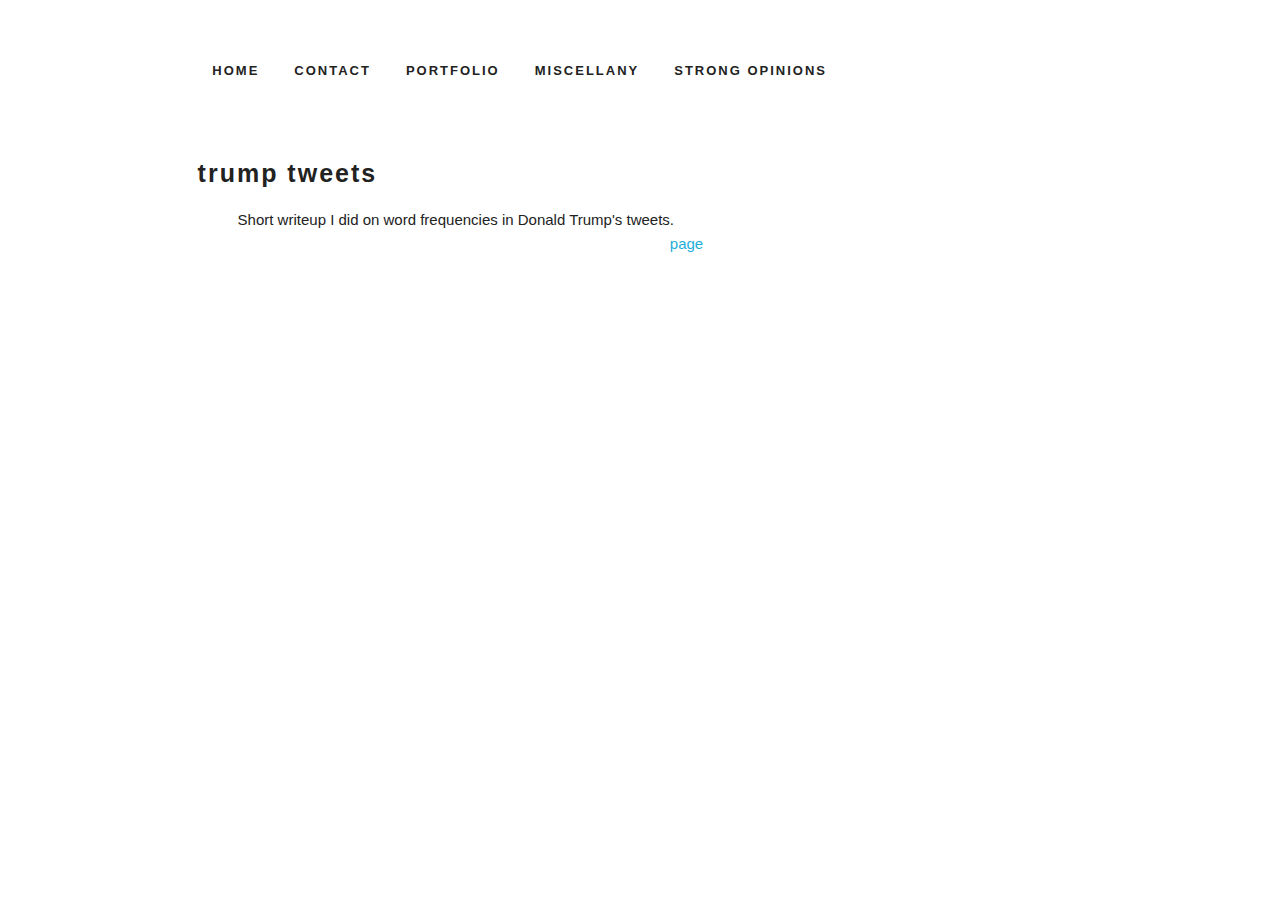
<file: blog.html>
<!DOCTYPE html>
<html lang="en">
<head>

  <!-- Basic Page Needs
  –––––––––––––––––––––––––––––––––––––––––––––––––– -->
  <meta charset="utf-8">
  <title>Vanessa McHale</title>
  <meta name="Projects I have worked on" content="">
  <meta name="Vanessa McHale" content="">

  <!-- FONT
  –––––––––––––––––––––––––––––––––––––––––––––––––– -->
  <link href="//fonts.googleapis.com/css?family=Raleway:400,300,600" rel="stylesheet" type="text/css">

  <!-- CSS
  –––––––––––––––––––––––––––––––––––––––––––––––––– -->

  <link rel="stylesheet" href="css/custom.css">

  <!-- Favicon
  –––––––––––––––––––––––––––––––––––––––––––––––––– -->
  <link rel="icon" type="image/png" href="images/favicon.png">

</head>
<body>

  <!-- Navigation bar
  –––––––––––––––––––––––––––––––––––––––––––––––––– -->

  <div class="bar">
    <ul>
      <li class="navlist">
        <a class="navbar-link" href="index.html">Home</a>
      </li>
      <li class="navlist">
        <a class="navbar-link" href="contact.html">Contact</a>
      </li>
      <li class="navlist">
        <div class="dropdown">
          <a class="navbar-link" href="portfolio.html">Portfolio</a>
          <div class="dropdown-content">
            <ul class="dropdown-list">
              <li><a class="navbar-link" href="portfolio.html#Translations">Translations</a></li>
              <li><a class="navbar-link" href="portfolio.html#Expositions"> Expositions</a></li>
              <li><a class="navbar-link" href="portfolio.html#Programming">Programming</a></li>
              <li><a class="navbar-link" href="portfolio.html#Original">Papers</a></li>
            </ul>
          </div>
        </div>
      </li>
      <li class="navlist">
        <a class="navbar-link" href="miscellany.html">Miscellany</a>
      </li>
      <li class="navlist">
        <a class="navbar-link" href="blog.html">Strong Opinions</a>
      </li>
    </ul>
  </div>

  <!-- Primary Page Layout
  –––––––––––––––––––––––––––––––––––––––––––––––––– -->
  <div class="content">
    <h6>Trump Tweets</h6>
    <ul>
      <li class="paperlist">
      Short writeup I did on word frequencies in Donald Trump's tweets.
      </li>
      <li class="paperlink">
       <a href="trump.html">page</a>
      </li>      
    </ul>
<!--
    <h6>Writeup on gerrymandering etc. with haskell.</h6>
    <ul>
      <li class="paperlist">
      Certification as a dogecoin professional
      </li>
      <li class="paperlink">
       <a target="_blank" href="dogecertcomplete.pdf">PDF</a>
      </li>      
    </ul>
-->
  </div>

<!-- End Document
  –––––––––––––––––––––––––––––––––––––––––––––––––– -->
</body>
</html>
</file>
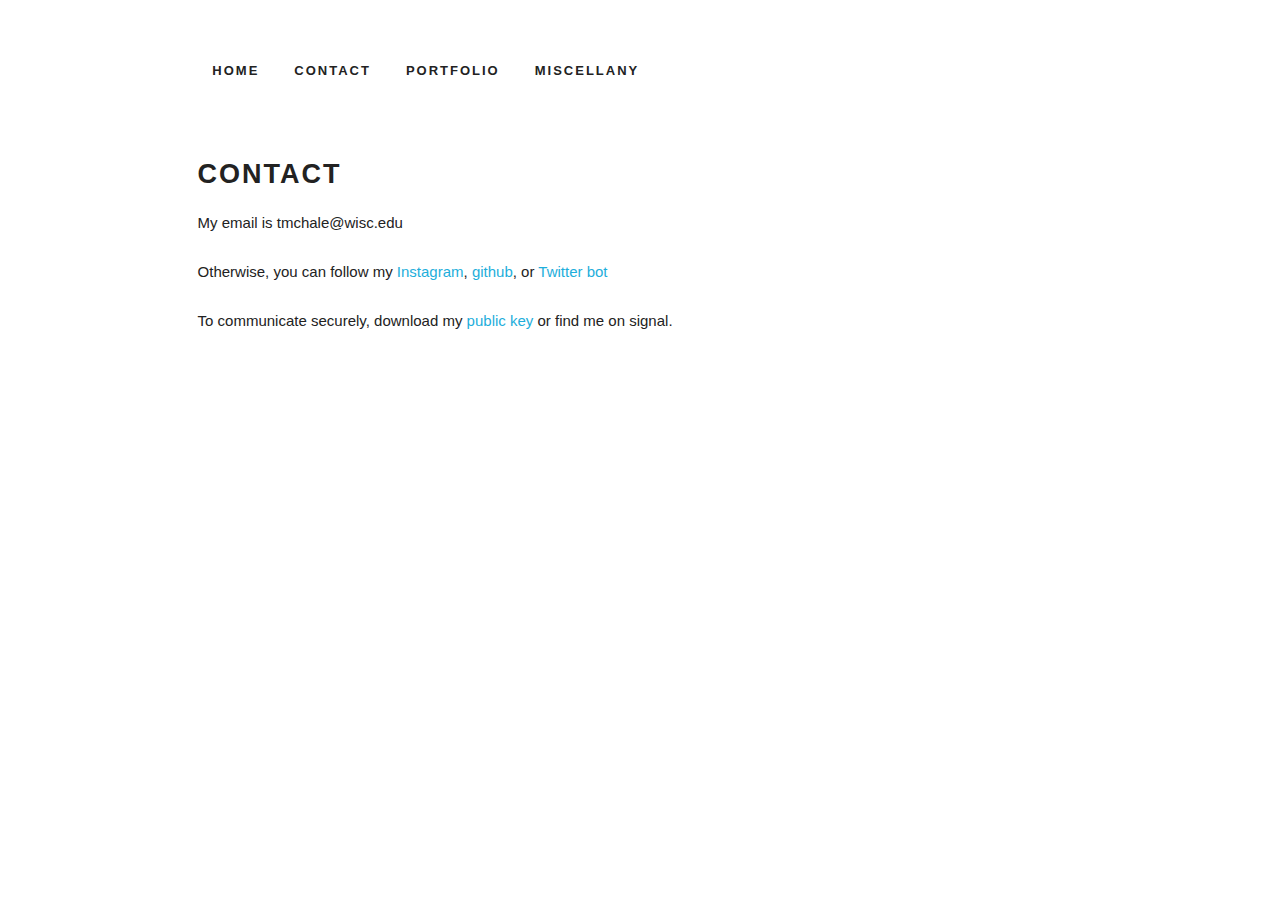
<file: contact.html>
<!DOCTYPE html>
<html lang="en">
<head>

  <!-- Basic Page Needs
  –––––––––––––––––––––––––––––––––––––––––––––––––– -->
  <meta charset="utf-8">
  <title>Vanessa McHale</title>
  <meta name="Projects I have worked on" content="">
  <meta name="Vanessa McHale" content="">

  <!-- FONT
  –––––––––––––––––––––––––––––––––––––––––––––––––– -->
  <link href="//fonts.googleapis.com/css?family=Raleway:400,300,600" rel="stylesheet" type="text/css">

  <!-- CSS
  –––––––––––––––––––––––––––––––––––––––––––––––––– -->

  <link rel="stylesheet" href="css/custom.css">

  <!-- Favicon
  –––––––––––––––––––––––––––––––––––––––––––––––––– -->
  <link rel="icon" type="image/png" href="images/favicon.png">

</head>
<body>

  <!-- Navigation bar
  –––––––––––––––––––––––––––––––––––––––––––––––––– -->

  <div class="bar">
    <ul>
      <li class="navlist">
        <a class="navbar-link" href="index.html">Home</a>
      </li>
      <li class="navlist">
        <a class="navbar-link" href="contact.html">Contact</a>
      </li>
      <li class="navlist">
        <div class="dropdown">
          <a class="navbar-link" href="portfolio.html">Portfolio</a>
          <div class="dropdown-content">
            <ul class="dropdown-list">
              <li><a class="navbar-link" href="portfolio.html#Translations">Translations</a></li>
              <li><a class="navbar-link" href="portfolio.html#Expositions"> Expositions</a></li>
              <li><a class="navbar-link" href="portfolio.html#Programming">Programming</a></li>
              <li><a class="navbar-link" href="portfolio.html#Original">Papers</a></li>
            </ul>
          </div>
        </div>
      </li>
      <li class="navlist">
        <a class="navbar-link" href="miscellany.html">Miscellany</a>
      </li>
      <!--
      <li class="navlist">
        <a class="navbar-link" href="blog.html">Strong Opinions</a>
      </li>
      -->
    </ul>
  </div>

  <!-- Primary Page Layout
  –––––––––––––––––––––––––––––––––––––––––––––––––– -->
  <div class="content">
    <h4>Contact</h4>
    <p>My email is tmchale@wisc.edu</p>
    <p>Otherwise, you can follow my <a target="_blank" href="http://instagram.com/vannessa_mc">Instagram</a>, <a target="_blank" href="http://github.com/vmchale">github</a>, or <a target="_blank" href="http:/twitter.com/my_build_errors">Twitter bot</a></p>
    <p>To communicate securely, download my <a download="vmchale.asc" href="vmchale.asc">public key</a> or find me on signal.</p>
    <!--<p class="pay">Pay me with monero: 42JEdqC3T2HeFEs8EaaFEnEVGioj6<br>RRYjJvM1dpKpF721bQSpChazwX1TT4bQNnrv7byEmM9Y<br>BwXLEgk6K5jMHKRHnL7LUi</p>-->
  </div>

<!-- End Document
  –––––––––––––––––––––––––––––––––––––––––––––––––– -->
</body>
</html>
</file>
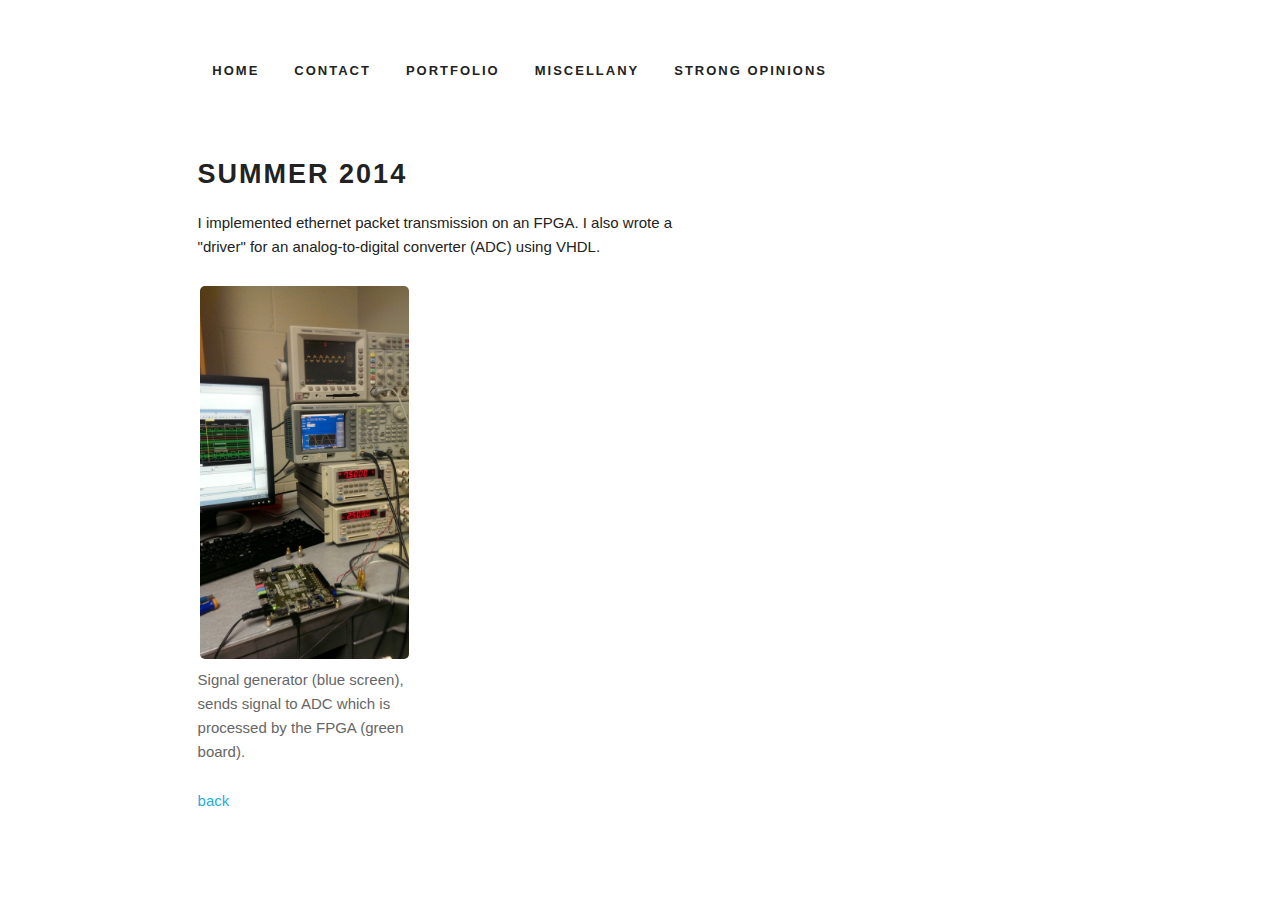
<file: fpga.html>
<!DOCTYPE html>
<html lang="en">
<head>

  <!-- Basic Page Needs
  –––––––––––––––––––––––––––––––––––––––––––––––––– -->
  <meta charset="utf-8">
  <title>Vanessa McHale</title>
  <meta name="Projects I have worked on" content="">
  <meta name="Vanessa McHale" content="">

  <!-- FONT
  –––––––––––––––––––––––––––––––––––––––––––––––––– -->
  <link href="//fonts.googleapis.com/css?family=Raleway:400,300,600" rel="stylesheet" type="text/css">

  <!-- CSS
  –––––––––––––––––––––––––––––––––––––––––––––––––– -->

  <link rel="stylesheet" href="css/custom.css">

  <!-- Favicon
  –––––––––––––––––––––––––––––––––––––––––––––––––– -->
  <link rel="icon" type="image/png" href="images/favicon.png">

</head>
<body>

  <!-- Navigation bar
  –––––––––––––––––––––––––––––––––––––––––––––––––– -->

  <div class="bar">
    <ul>
      <li class="navlist">
        <a class="navbar-link" href="index.html">Home</a>
      </li>
      <li class="navlist">
        <a class="navbar-link" href="contact.html">Contact</a>
      </li>
      <li class="navlist">
        <div class="dropdown">
          <a class="navbar-link" href="portfolio.html">Portfolio</a>
          <div class="dropdown-content">
            <ul class="dropdown-list">
              <li><a class="navbar-link" href="portfolio.html#Translations">Translations</a></li>
              <li><a class="navbar-link" href="portfolio.html#Expositions"> Expositions</a></li>
              <li><a class="navbar-link" href="portfolio.html#Programming">Programming</a></li>
              <li><a class="navbar-link" href="portfolio.html#Original">Papers</a></li>
            </ul>
          </div>
        </div>
      </li>
      <li class="navlist">
        <a class="navbar-link" href="miscellany.html">Miscellany</a>
      </li>
      <li class="navlist">
        <a class="navbar-link" href="blog.html">Strong Opinions</a>
      </li>
    </ul>
  </div>

  <!-- Primary Page Layout
  –––––––––––––––––––––––––––––––––––––––––––––––––– -->
  <div class="content">
    <h4>Summer 2014</h4>
    <p>I implemented ethernet packet transmission on an FPGA. I also wrote a "driver" for an analog-to-digital converter (ADC) using VHDL.</p>
    <p><figure><img alt="FPGA in the foreground, with a signal generator, oscilliscope, and voltage source in the background. Computer screen in the background displaying VHDL synthesis results." class="fat" src="images/fpga2.jpg"><figcaption class="fat">Signal generator (blue screen), sends signal to ADC which is processed by the FPGA (green board).</figcaption></figure></p>
    <a href=portfolio.html>back</a>
  </div>

<!-- End Document
  –––––––––––––––––––––––––––––––––––––––––––––––––– -->
</body>
</html>
</file>
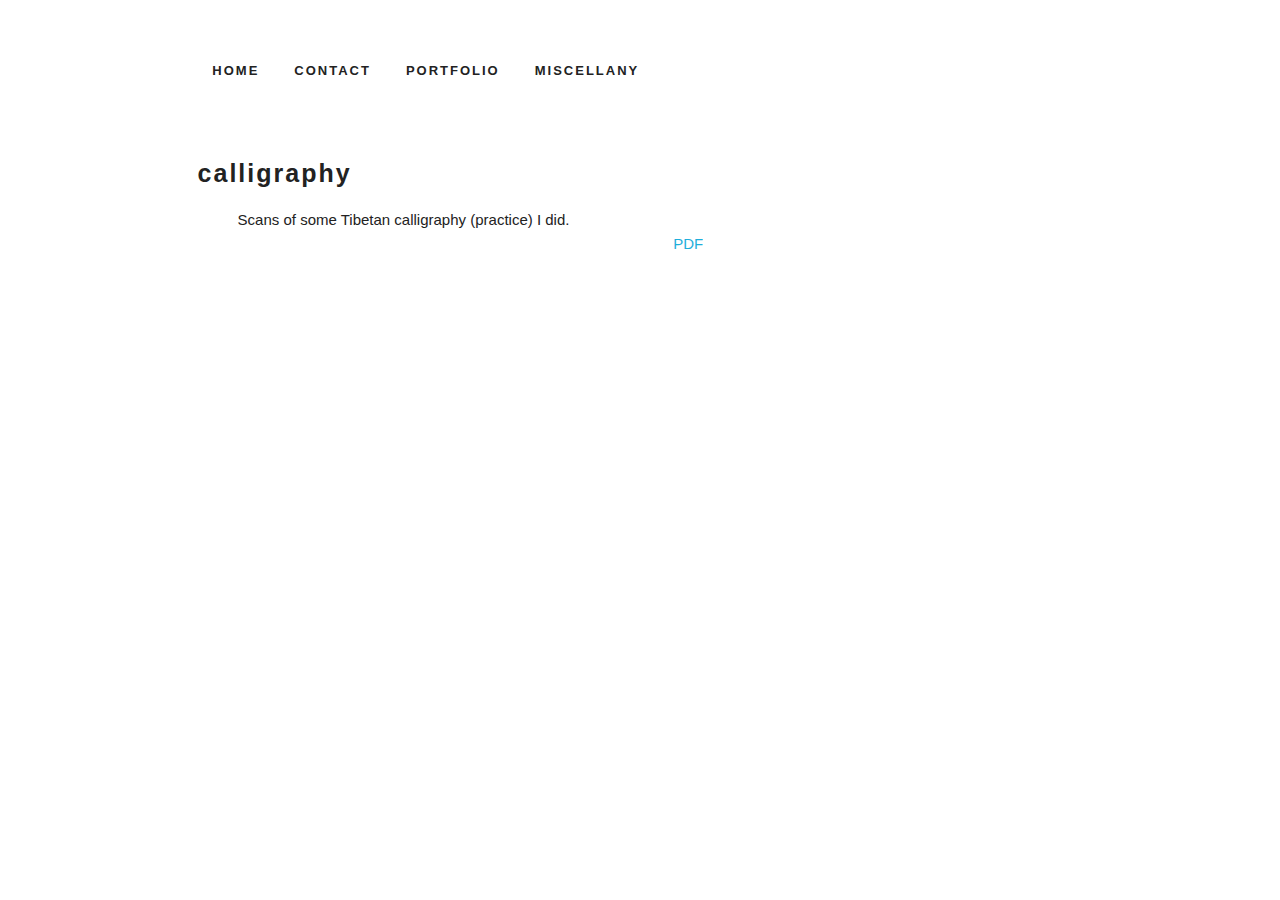
<file: miscellany.html>
<!DOCTYPE html>
<html lang="en">
<head>

  <!-- Basic Page Needs
  –––––––––––––––––––––––––––––––––––––––––––––––––– -->
  <meta charset="utf-8">
  <title>Vanessa McHale</title>
  <meta name="Projects I have worked on" content="">
  <meta name="Vanessa McHale" content="">

  <!-- FONT
  –––––––––––––––––––––––––––––––––––––––––––––––––– -->
  <link href="//fonts.googleapis.com/css?family=Raleway:400,300,600" rel="stylesheet" type="text/css">

  <!-- CSS
  –––––––––––––––––––––––––––––––––––––––––––––––––– -->

  <link rel="stylesheet" href="css/custom.css">

  <!-- Favicon
  –––––––––––––––––––––––––––––––––––––––––––––––––– -->
  <link rel="icon" type="image/png" href="images/favicon.png">

</head>
<body>

  <!-- Navigation bar
  –––––––––––––––––––––––––––––––––––––––––––––––––– -->

  <div class="bar">
    <ul>
      <li class="navlist">
        <a class="navbar-link" href="index.html">Home</a>
      </li>
      <li class="navlist">
        <a class="navbar-link" href="contact.html">Contact</a>
      </li>
      <li class="navlist">
        <div class="dropdown">
          <a class="navbar-link" href="portfolio.html">Portfolio</a>
          <div class="dropdown-content">
            <ul class="dropdown-list">
              <li><a class="navbar-link" href="portfolio.html#Translations">Translations</a></li>
              <li><a class="navbar-link" href="portfolio.html#Expositions"> Expositions</a></li>
              <li><a class="navbar-link" href="portfolio.html#Programming">Programming</a></li>
              <li><a class="navbar-link" href="portfolio.html#Original">Papers</a></li>
            </ul>
          </div>
        </div>
      </li>
      <li class="navlist">
        <a class="navbar-link" href="miscellany.html">Miscellany</a>
      </li>
      <!--
      <li class="navlist">
        <a class="navbar-link" href="blog.html">Strong Opinions</a>
      </li>
      -->
    </ul>
  </div>

  <!-- Primary Page Layout
  –––––––––––––––––––––––––––––––––––––––––––––––––– -->
  <div class="content">
    <h6>Calligraphy</h6>
    <ul>
      <li class="paperlist">
      Scans of some Tibetan calligraphy (practice) I did.
      </li>
      <li class="paperlink">
       <a target="_blank" href="tibetan.pdf">PDF</a>
      </li>      
    </ul>
    <!--
    <h6>Antifa-lite</h6>
    <ul>
      <li class="paperlist">
        A chrome extension to appropriately filter mentions of choice invertebrates. 
      </li>
      <li class="paperlink">
       <a target="_blank" href="https://chrome.google.com/webstore/detail/trump-filters/jfompkgfnlkpiifahplegjiaepndebfi">page</a> 
       <a target="_blank" href="wordfilter.crx">crx</a>
      </li>      
    </ul>
    -->
<!--
    <h6>Dogecoin</h6>
    <ul>
      <li class="paperlist">
      Certification as a dogecoin professional
      </li>
      <li class="paperlink">
       <a target="_blank" href="dogecertcomplete.pdf">PDF</a>
      </li>      
    </ul>
-->
  </div>

<!-- End Document
  –––––––––––––––––––––––––––––––––––––––––––––––––– -->
</body>
</html>
</file>
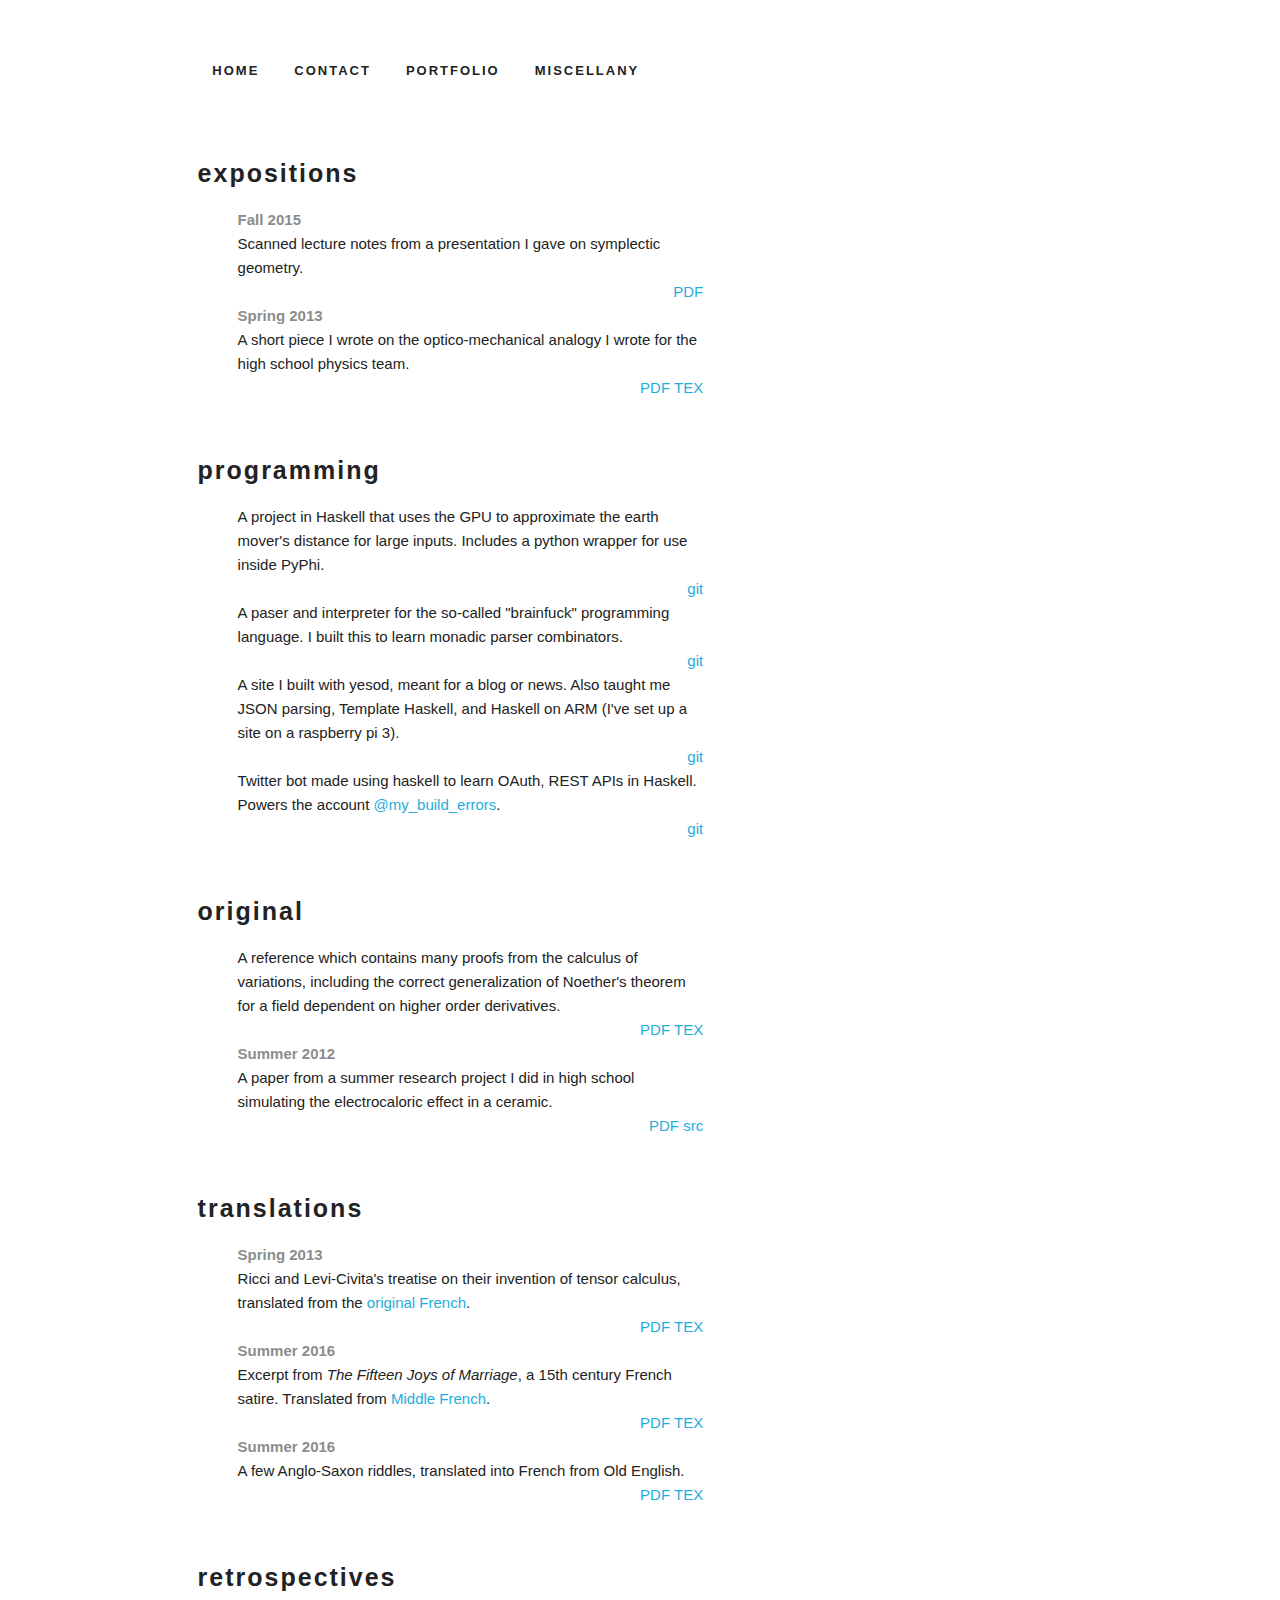
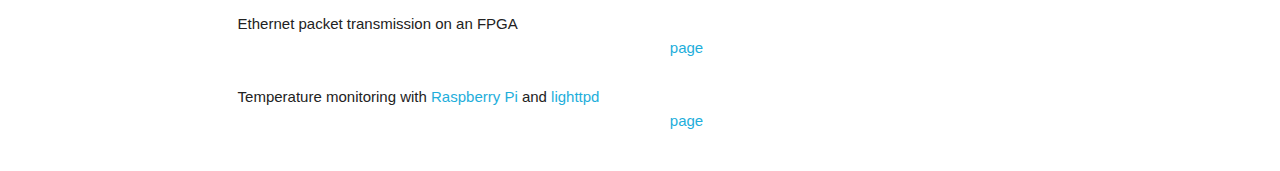
<file: portfolio.html>
<!DOCTYPE html>
<html lang="en">
<head>

  <!-- Basic Page Needs
  –––––––––––––––––––––––––––––––––––––––––––––––––– -->
  <meta charset="utf-8">
  <title>Vanessa McHale</title>
  <meta name="Projects I have worked on" content="">
  <meta name="Vanessa McHale" content="">

  <!-- FONT
  –––––––––––––––––––––––––––––––––––––––––––––––––– -->
  <link href="//fonts.googleapis.com/css?family=Raleway:400,300,600" rel="stylesheet" type="text/css">

  <!-- CSS
  –––––––––––––––––––––––––––––––––––––––––––––––––– -->

  <link rel="stylesheet" href="css/custom.css">

  <!-- Favicon
  –––––––––––––––––––––––––––––––––––––––––––––––––– -->
  <link rel="icon" type="image/png" href="images/favicon.png">

</head>
<body>

  <!-- Navigation bar
  –––––––––––––––––––––––––––––––––––––––––––––––––– -->

  <div class="bar">
    <ul>
      <li class="navlist">
        <a class="navbar-link" href="index.html">Home</a>
      </li>
      <li class="navlist">
        <a class="navbar-link" href="contact.html">Contact</a>
      </li>
      <li class="navlist">
        <div class="dropdown">
          <a class="navbar-link" href="portfolio.html">Portfolio</a>
          <div class="dropdown-content">
            <ul class="dropdown-list">
              <li><a class="navbar-link" href="portfolio.html#Translations">Translations</a></li>
              <li><a class="navbar-link" href="portfolio.html#Expositions"> Expositions</a></li>
              <li><a class="navbar-link" href="portfolio.html#Programming">Programming</a></li>
              <li><a class="navbar-link" href="portfolio.html#Original">Papers</a></li>
            </ul>
          </div>
        </div>
      </li>
      <li class="navlist">
        <a class="navbar-link" href="miscellany.html">Miscellany</a>
      </li>
    </ul>
  </div>

  <!-- Primary Page Layout
  –––––––––––––––––––––––––––––––––––––––––––––––––– -->
  <div class="content">
    <h6 id="Expositions">Expositions</h6>
    <ul>
       <li class="paperlist">
       <div class="date">Fall 2015</div>
       Scanned lecture notes from a presentation I gave on symplectic geometry. 
       </li>
       <li class="paperlink">
       <a target="_blank" href="expositions/symplectic-geometry.pdf">PDF</a>
       </li>
       <li class="paperlist">
       <div class="date">Spring 2013</div>
       A short piece I wrote on the optico-mechanical analogy I wrote for the high school physics team. 
       </li>
       <li class="paperlink">
       <a target="_blank" href="expositions/optico-mechanical.pdf">PDF</a> <a download="optico-mechanical.tex" href="expositions/optico-mechanical.tex">TEX</a>
       </li>
    </ul>

    <h6 id="Programming">Programming</h6>
    <ul>
       <li class="paperlist">
       A project in Haskell that uses the GPU to approximate the earth mover's distance for large inputs. Includes a python wrapper for use inside PyPhi.
       </li>
       <li class="paperlink">
       <a target="_blank" href="http://github.com/vmchale/EMD">git</a>
       </li>
       <li class="paperlist">
       A paser and interpreter for the so-called "brainfuck" programming language. I built this to learn monadic parser combinators. 
       </li>
       <li class="paperlink">
       <a target="_blank" href="http:/github.com/vmchale/bf-lang">git</a>
       </li>
       <li class="paperlist">
       A site I built with yesod, meant for a blog or news. Also taught me JSON parsing, Template Haskell, and Haskell on ARM (I've set up a site on a raspberry pi 3).
       </li>
       <li class="paperlink">
       <a target="_blank" href="http://github.com/vmchale/blog-scaffold">git</a>
       </li>
       <li class="paperlist">
       Twitter bot made using haskell to learn OAuth, REST APIs in Haskell. Powers the account <a target="_blank" href="https://twitter.com/my_build_errors">@my_build_errors</a>.
       </li>
       <li class="paperlink">
       <a target="_blank" href="http://github.com/vmchale/command-line-tweeter">git</a>
       </li>
<!--
       <li class="paperlist">
       Another project in Haskell that provides computational linguistic tools for Old English, as well as an Old English parser that generates syntax trees based on a text. Includes support for parallelism. Uses monadic parser combinators. 
       </li>
       <li class="paperlink">
       <a target="_blank" href="http:/github.com/vmchale/OECompute">git</a>
       </li>
-->
     </ul>
    <h6 id="Original">Original</h6>
    <ul>
      <li class="paperlist">
      A reference which contains many proofs from the calculus of variations, including the correct generalization of Noether's theorem for a field dependent on higher order derivatives.
      </li>
      <li class="paperlink">
       <a target="_blank" href="original/noether.pdf">PDF</a> <a download="original/noether.tex" href="original/noether.tex">TEX</a>
      </li>   
      <li class="paperlist">
      <div class="date">Summer 2012</div>
      A paper from a summer research project I did in high school simulating the electrocaloric effect in a ceramic. 
      </li>
      <li class="paperlink">
       <a target="_blank" href="original/PMN.pdf">PDF</a> <a download="original/PMNPT.tar.gz" href="original/PMN.tar.gz">src</a>
      </li>
    </ul>
    <h6 id="Translations">Translations</h6>
    <ul>
       <li class="paperlist">
       <div class="date">Spring 2013</div>
       Ricci and Levi-Civita's treatise on their invention of tensor calculus, translated from the <a target="_blank" href="translations/calcul_diffirenciel.pdf">original French</a>. 
       </li>
       <li class="paperlink">
       <a target="_blank" href="translations/tensor_translation.pdf">PDF</a> <a download="translations/tensor_translation.tex" href="translations/tensor_translation.tex">TEX</a>
       </li>
       <li class="paperlist">
       <div class="date">Summer 2016</div>
       Excerpt from <em>The Fifteen Joys of Marriage</em>, a 15th century French satire. Translated from <a target="_blank" href=translations/quinze-joyes.pdf>Middle French</a>.
       </li>
       <li class="paperlink">
       <a target="_blank" href="translations/quinzejoies.pdf">PDF</a> <a download="translations/quinzejoies.tex" href="translations/quinzejoies.tex">TEX</a> <a class="hide-content" download="translations/quinzejoies.txt" href="translations/quinzejoies.txt">plaintext</a>
       </li>
       <div class="date">Summer 2016</div>
       A few Anglo-Saxon riddles, translated into French from Old English. 
       </li>
       <li class="paperlink">
       <a target="_blank" href="translations/oe-riddles.pdf">PDF</a> <a download="translations/oe-riddles.tex" href="translations/oe-riddles.tex">TEX</a>
       </li>
    </ul>

    <h6 id="Retrospectives?">Retrospectives</h6>
    <ul>
      <li class="paperlist">
      Ethernet packet transmission on an FPGA
      </li>
      <li class="paperlink">
       <a href="fpga.html">page</a>
      </li>
    </ul>
    <ul>
      <li class="paperlist">
      Temperature monitoring with <a target="_blank" href="http://raspberrypi.org">Raspberry Pi</a> and <a target="_blank" href="http://lighttpd.net">lighttpd</a>
      </li>
      <li class="paperlink">
       <a href="temp.html">page</a>
      </li>
    </ul>
    </div>    

<!-- End Document
  –––––––––––––––––––––––––––––––––––––––––––––––––– -->
</body>
</html>
</file>
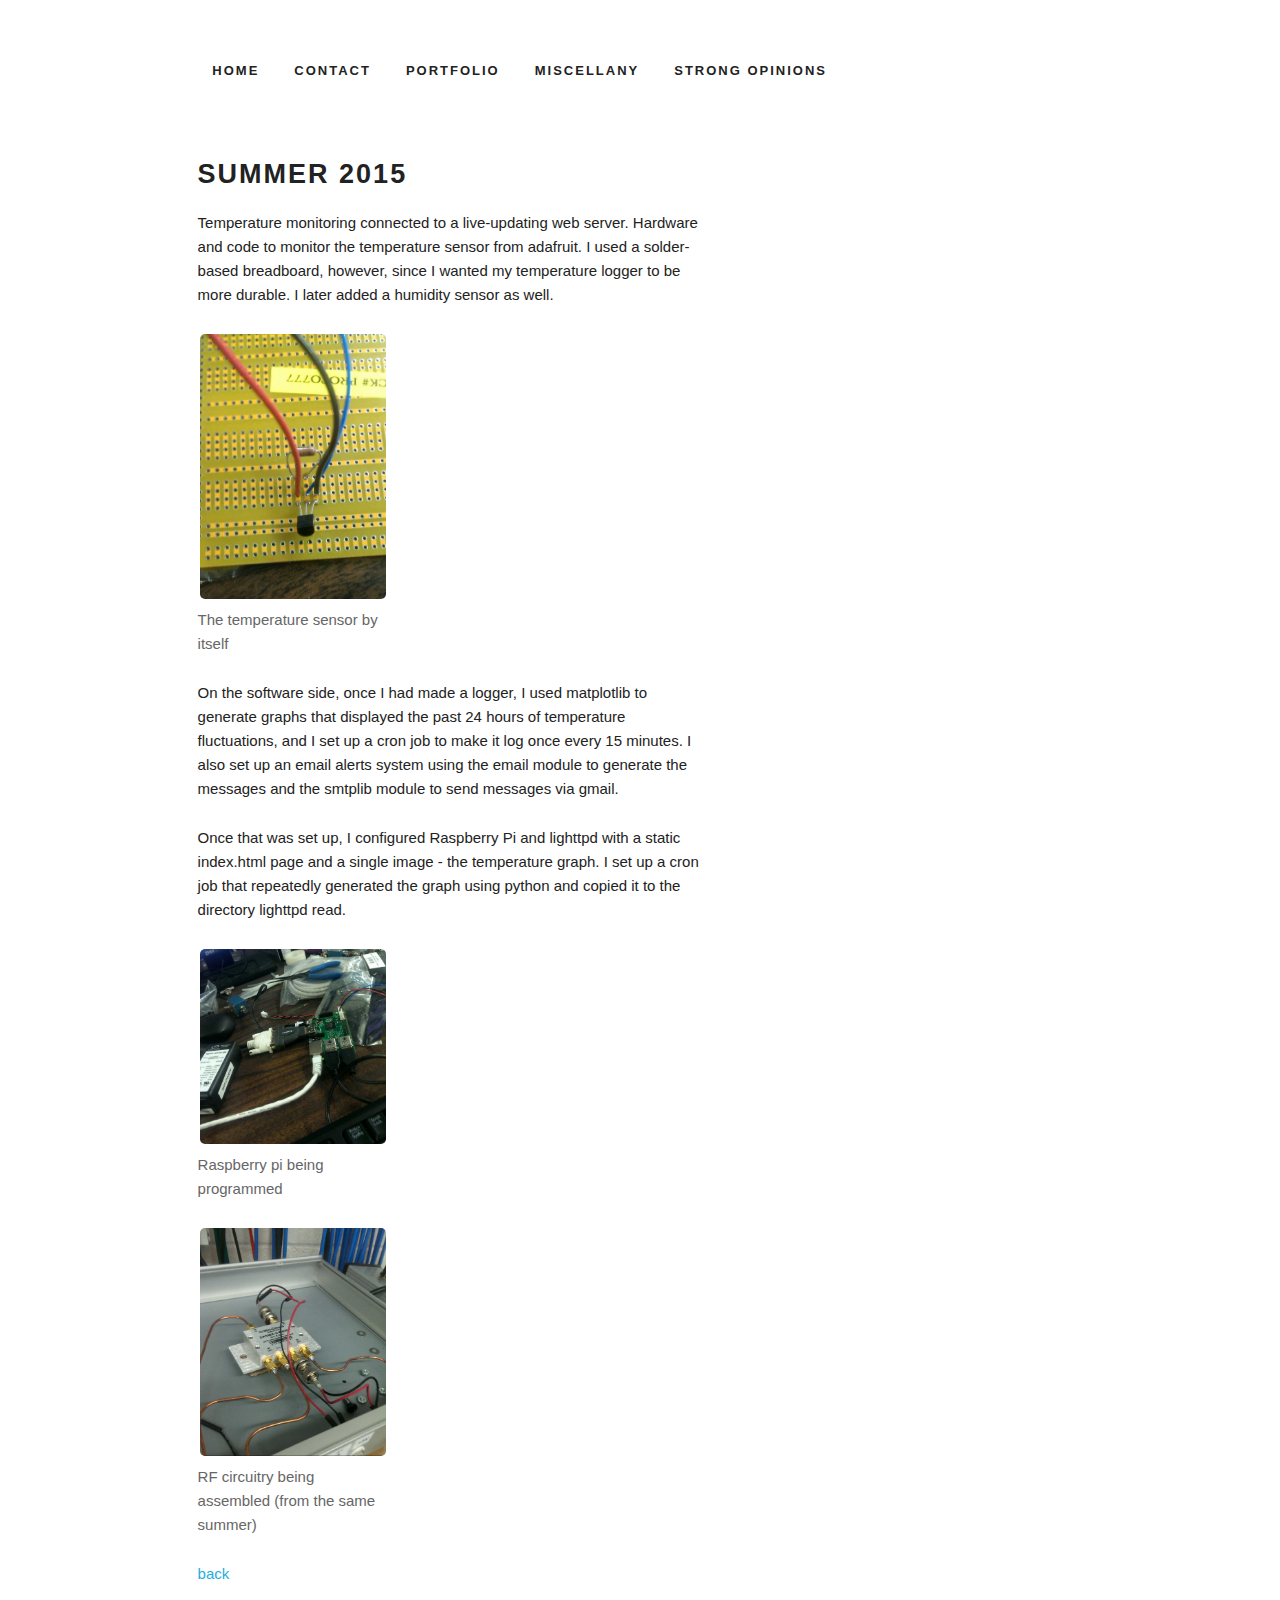
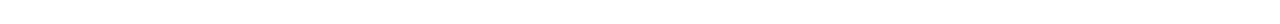
<file: temp.html>
<!DOCTYPE html>
<html lang="en">
<head>

  <!-- Basic Page Needs
  –––––––––––––––––––––––––––––––––––––––––––––––––– -->
  <meta charset="utf-8">
  <title>Vanessa McHale</title>
  <meta name="Projects I have worked on" content="">
  <meta name="Vanessa McHale" content="">

  <!-- FONT
  –––––––––––––––––––––––––––––––––––––––––––––––––– -->
  <link href="//fonts.googleapis.com/css?family=Raleway:400,300,600" rel="stylesheet" type="text/css">

  <!-- CSS
  –––––––––––––––––––––––––––––––––––––––––––––––––– -->

  <link rel="stylesheet" href="css/custom.css">

  <!-- Favicon
  –––––––––––––––––––––––––––––––––––––––––––––––––– -->
  <link rel="icon" type="image/png" href="images/favicon.png">

</head>
<body>

  <!-- Navigation bar
  –––––––––––––––––––––––––––––––––––––––––––––––––– -->

  <div class="bar">
    <ul>
      <li class="navlist">
        <a class="navbar-link" href="index.html">Home</a>
      </li>
      <li class="navlist">
        <a class="navbar-link" href="contact.html">Contact</a>
      </li>
      <li class="navlist">
        <div class="dropdown">
          <a class="navbar-link" href="portfolio.html">Portfolio</a>
          <div class="dropdown-content">
            <ul class="dropdown-list">
              <li><a class="navbar-link" href="portfolio.html#Translations">Translations</a></li>
              <li><a class="navbar-link" href="portfolio.html#Expositions"> Expositions</a></li>
              <li><a class="navbar-link" href="portfolio.html#Programming">Programming</a></li>
              <li><a class="navbar-link" href="portfolio.html#Original">Papers</a></li>
            </ul>
          </div>
        </div>
      </li>
      <li class="navlist">
        <a class="navbar-link" href="miscellany.html">Miscellany</a>
      </li>
      <li class="navlist">
        <a class="navbar-link" href="blog.html">Strong Opinions</a>
      </li>
    </ul>
  </div>

  <!-- Primary Page Layout
  –––––––––––––––––––––––––––––––––––––––––––––––––– -->
  <div class="content">
    <h4>Summer 2015</h4>
    <p>Temperature monitoring connected to a live-updating web server. Hardware and code to monitor the temperature sensor from <a class="inpage" target="_blank" href="https://learn.adafruit.com/adafruits-raspberry-pi-lesson-11-ds18b20-temperature-sensing/ds18b20">adafruit</a>. I used a solder-based breadboard, however, since I wanted my temperature logger to be more durable. I later added a humidity sensor as well.</p>
    <p><figure><img alt="A temperature sensor and a resistor soldered to a breadboard, with wires coming out" src="images/breadboard.jpg"><figcaption>The temperature sensor by itself</figcaption></figure></p>
    <p>On the software side, once I had made a logger, I used <a class="inpage" target="_blank" href="http://matplotlib.org/">matplotlib</a> to generate graphs that displayed the past 24 hours of temperature fluctuations, and I set up a cron job to make it log once every 15 minutes. I also set up an email alerts system using the <a class="inpage" target="_blank" href="https://docs.python.org/3/library/email-examples.html">email</a> module to generate the messages and the <a class="inpage" target="_blank" href="https://docs.python.org/3/library/smtplib.html">smtplib</a> module to send messages via gmail.</p>
    <p>Once that was set up, I configured <a class="inpage" target="_blank" href="http://raspberrypi.org">Raspberry Pi</a> and <a class="inpage" target="_blank" href="http://lighttpd.net">lighttpd</a> with a static index.html page and a single image - the temperature graph. I set up a cron job that repeatedly generated the graph using python and copied it to the directory lighttpd read.</p>
    <p><figure><img alt="Raspberry pi on a cluttered desk in the lab" src="images/setup.jpg"><figcaption>Raspberry pi being programmed</figcaption></figure></p>
    <p><figure><img alt="RF circuitry assembled in a box. The circuit has the shape of an octopus." src="images/octopus.jpg"><figcaption>RF circuitry being assembled (from the same summer)</figcaption></figure></p>
    <a href=portfolio.html>back</a>
  </div>

<!-- End Document
  –––––––––––––––––––––––––––––––––––––––––––––––––– -->
</body>
</html>
</file>
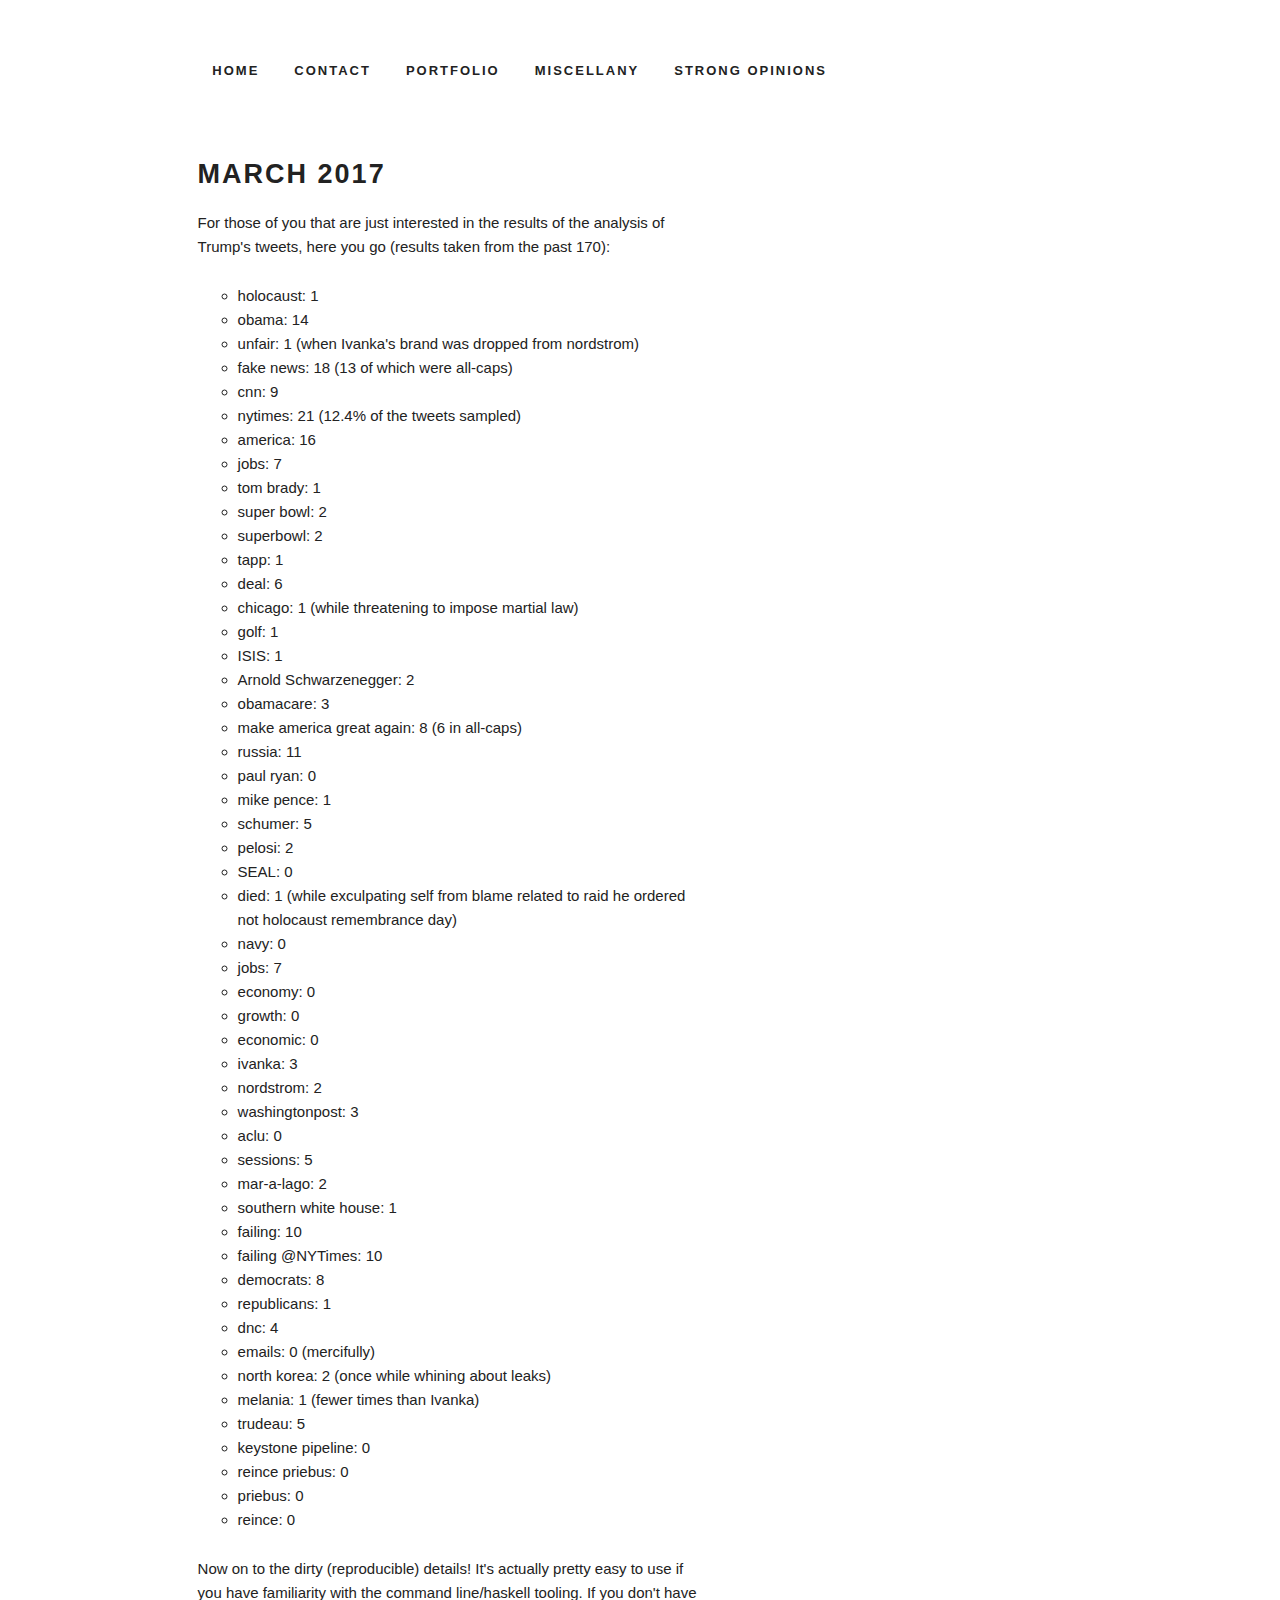
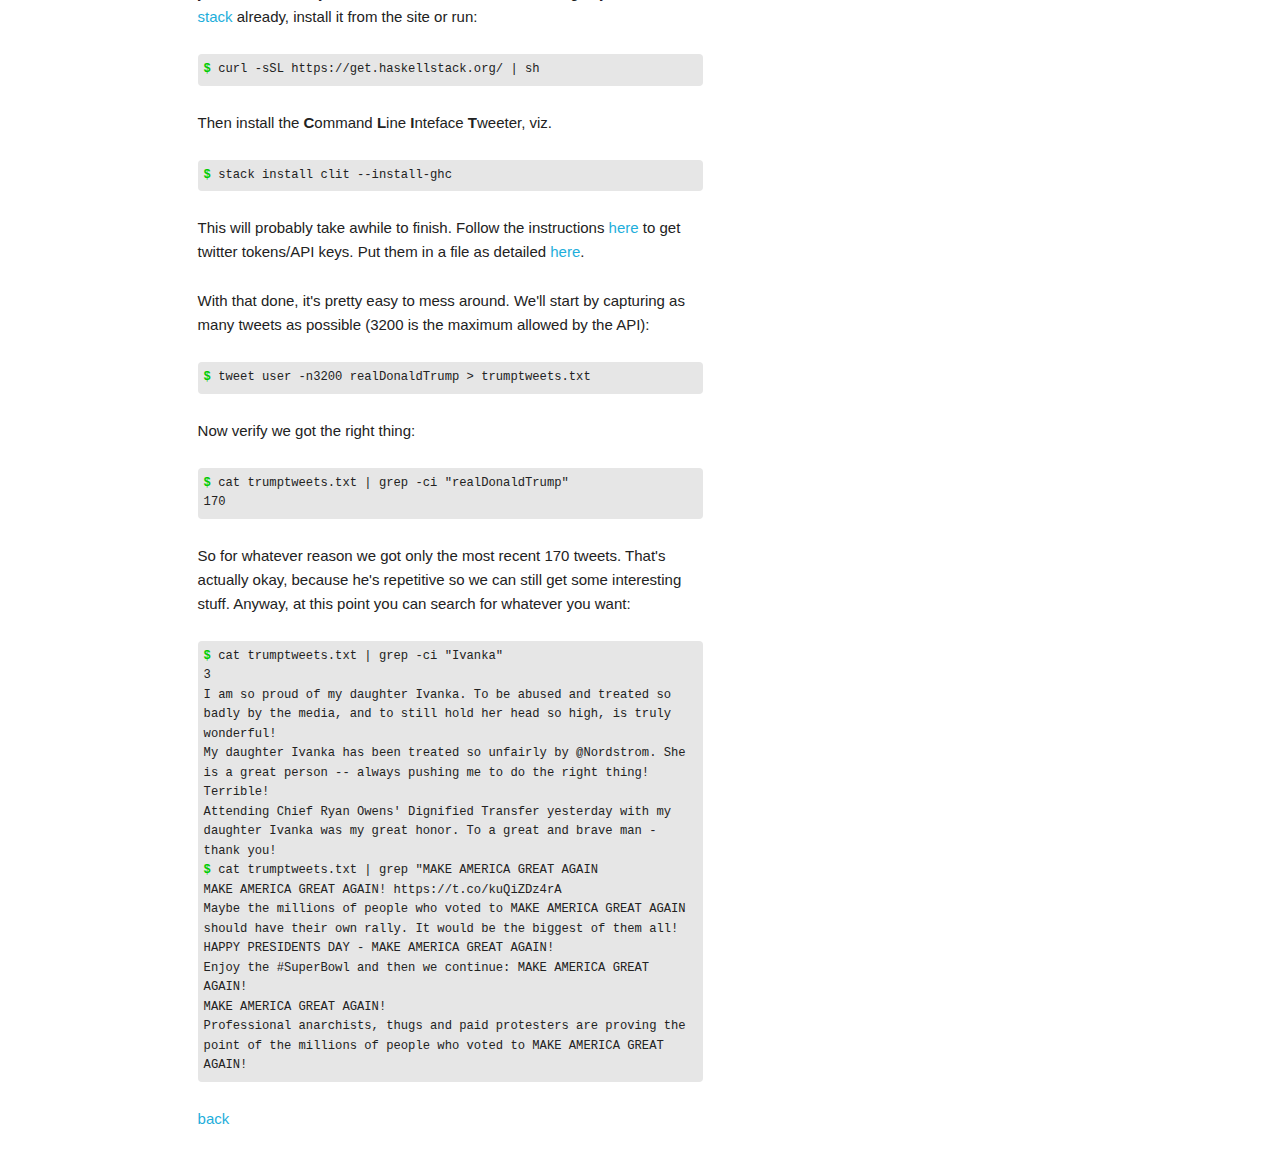
<file: trump.html>
<!DOCTYPE html>
<html lang="en">
<head>

  <!-- Basic Page Needs
  –––––––––––––––––––––––––––––––––––––––––––––––––– -->
  <meta charset="utf-8">
  <title>Vanessa McHale</title>
  <meta name="Projects I have worked on" content="">
  <meta name="Vanessa McHale" content="">

  <!-- FONT
  –––––––––––––––––––––––––––––––––––––––––––––––––– -->
  <link href="//fonts.googleapis.com/css?family=Raleway:400,300,600" rel="stylesheet" type="text/css">

  <!-- CSS
  –––––––––––––––––––––––––––––––––––––––––––––––––– -->

  <link rel="stylesheet" href="css/custom.css">

  <!-- Favicon
  –––––––––––––––––––––––––––––––––––––––––––––––––– -->
  <link rel="icon" type="image/png" href="images/favicon.png">

</head>
<body>

  <!-- Navigation bar
  –––––––––––––––––––––––––––––––––––––––––––––––––– -->

  <div class="bar">
    <ul>
      <li class="navlist">
        <a class="navbar-link" href="index.html">Home</a>
      </li>
      <li class="navlist">
        <a class="navbar-link" href="contact.html">Contact</a>
      </li>
      <li class="navlist">
        <div class="dropdown">
          <a class="navbar-link" href="portfolio.html">Portfolio</a>
          <div class="dropdown-content">
            <ul class="dropdown-list">
              <li><a class="navbar-link" href="portfolio.html#Translations">Translations</a></li>
              <li><a class="navbar-link" href="portfolio.html#Expositions"> Expositions</a></li>
              <li><a class="navbar-link" href="portfolio.html#Programming">Programming</a></li>
              <li><a class="navbar-link" href="portfolio.html#Original">Papers</a></li>
            </ul>
          </div>
        </div>
      </li>
      <li class="navlist">
        <a class="navbar-link" href="miscellany.html">Miscellany</a>
      </li>
      <li class="navlist">
        <a class="navbar-link" href="blog.html">Strong Opinions</a>
      </li>
    </ul>
  </div>

  <!-- Primary Page Layout
  –––––––––––––––––––––––––––––––––––––––––––––––––– -->
  <div class="content">
    <h4>March 2017</h4>
    <p> For those of you that are just interested in the results of the analysis of Trump's tweets, here you go (results taken from the past 170):
      <ul class=bulleted>
        <li class=bulleted>holocaust: 1
        <li class=bulleted>obama: 14
        <li class=bulleted>unfair: 1 (when Ivanka's brand was dropped from nordstrom)
        <li class=bulleted>fake news: 18 (13 of which were all-caps)
        <li class=bulleted>cnn: 9
        <li class=bulleted>nytimes: 21 (12.4% of the tweets sampled)
        <li class=bulleted>america: 16
        <li class=bulleted>jobs: 7
        <li class=bulleted>tom brady: 1
        <li class=bulleted>super bowl: 2
        <li class=bulleted>superbowl: 2
        <li class=bulleted>tapp: 1
        <li class=bulleted>deal: 6
        <li class=bulleted>chicago: 1 (while threatening to impose martial law)
        <li class=bulleted>golf: 1
        <li class=bulleted>ISIS: 1
        <li class=bulleted>Arnold Schwarzenegger: 2
        <li class=bulleted>obamacare: 3
        <li class=bulleted>make america great again: 8 (6 in all-caps)
        <li class=bulleted>russia: 11
        <li class=bulleted>paul ryan: 0
        <li class=bulleted>mike pence: 1
        <li class=bulleted>schumer: 5
        <li class=bulleted>pelosi: 2
        <li class=bulleted>SEAL: 0
        <li class=bulleted>died: 1 (while exculpating self from blame related to raid he ordered not holocaust remembrance day)
        <li class=bulleted>navy: 0
        <li class=bulleted>jobs: 7
        <li class=bulleted>economy: 0
        <li class=bulleted>growth: 0
        <li class=bulleted>economic: 0
        <li class=bulleted>ivanka: 3
        <li class=bulleted>nordstrom: 2
        <li class=bulleted>washingtonpost: 3
        <li class=bulleted>aclu: 0
        <li class=bulleted>sessions: 5
        <li class=bulleted>mar-a-lago: 2
        <li class=bulleted>southern white house: 1
        <li class=bulleted>failing: 10
        <li class=bulleted>failing @NYTimes: 10
        <li class=bulleted>democrats: 8
        <li class=bulleted>republicans: 1
        <li class=bulleted>dnc: 4
        <li class=bulleted>emails: 0 (mercifully)
        <li class=bulleted>north korea: 2 (once while whining about leaks)
        <li class=bulleted>melania: 1 (fewer times than Ivanka)
        <li class=bulleted>trudeau: 5
        <li class=bulleted>keystone pipeline: 0
        <li class=bulleted>reince priebus: 0
        <li class=bulleted>priebus: 0
        <li class=bulleted>reince: 0
      </ul>
    </p>
    <p>Now on to the dirty (reproducible) details! It's actually pretty easy to use if you have familiarity with the command line/haskell tooling. If you don't have <a href="https://www.haskellstack.org/">stack</a> already, install it from the site or run:</p>
    <p class=code> <b class="cli">$</b> curl -sSL https://get.haskellstack.org/ | sh</p>
    <p>Then install the <b>C</b>ommand <b>L</b>ine <b>I</b>nteface <b>T</b>weeter, viz.</p>
    <p class=code> <b class="cli">$</b> stack install clit --install-ghc</p>
    <p>This will probably take awhile to finish. Follow the instructions <a target="_blank" href="https://dev.twitter.com/oauth/overview/application-owner-access-tokens">here</a> to get twitter tokens/API keys. Put them in a file as detailed <a target="_blank" href="https://github.com/vmchale/command-line-tweeter#readme">here</a>.
    <p>With that done, it's pretty easy to mess around. We'll start by capturing as many tweets as possible (3200 is the maximum allowed by the API):</p>
    <p class=code> <b class="cli">$</b> tweet user -n3200 realDonaldTrump &gt; trumptweets.txt</p>
    <p>Now verify we got the right thing:</p>
    <p class=code> <b class="cli">$</b> cat trumptweets.txt | grep -ci "realDonaldTrump"<br>
	170</p>
    </p>So for whatever reason we got only the most recent 170 tweets. That's actually okay, because he's repetitive so we can still get some interesting stuff. Anyway, at this point you can search for whatever you want:</p>
    <p class=code> <b class="cli">$</b> cat trumptweets.txt | grep -ci "Ivanka"<br>
      3<br>
      I am so proud of my daughter Ivanka. To be abused and treated so badly by the media, and to still hold her head so high, is truly wonderful!<br>
      My daughter Ivanka has been treated so unfairly by @Nordstrom. She is a great person -- always pushing me to do the right thing! Terrible!<br>
      Attending Chief Ryan Owens' Dignified Transfer yesterday with my daughter Ivanka was my great honor. To a great and brave man - thank you! <br>
      <b class="cli">$</b> cat trumptweets.txt | grep "MAKE AMERICA GREAT AGAIN<br>
      MAKE AMERICA GREAT AGAIN! https://t.co/kuQiZDz4rA<br>
      Maybe the millions of people who voted to MAKE AMERICA GREAT AGAIN should have their own rally. It would be the biggest of them all!<br>
      HAPPY PRESIDENTS DAY - MAKE AMERICA GREAT AGAIN!<br>
      Enjoy the #SuperBowl and then we continue: MAKE AMERICA GREAT AGAIN!<br>
      MAKE AMERICA GREAT AGAIN!<br>
      Professional anarchists, thugs and paid protesters are proving the point of the millions of people who voted to MAKE AMERICA GREAT AGAIN!<br>
    </p>
    <a href=portfolio.html>back</a>
  </div>

<!-- End Document
  –––––––––––––––––––––––––––––––––––––––––––––––––– -->
</body>
</html>
</file>
<file: css/custom.css>
/* Base Styles
–––––––––––––––––––––––––––––––––––––––––––––––––– */
b.cli {
  color:#00cc00;
  }
p.code {
  background-color: #e6e6e6;
  border-radius: 4px;
  padding:6px;
  font-family: monospace;
/*
  margin-left:5%;
  margin-right:30%;
*/
  } 

ul.bulleted {
  list-style-type: circle; 
}

li.bulleted {
  text-align: left;
  list-style-type: circle;
  }

html {
  font-size: 62.5%; }
body {
  font-size: 1.5em; /* currently ems cause chrome bug misinterpreting rems on body element */
  line-height: 1.6;
  font-weight: 400;
  font-family: Helvetica,"Raleway", "HelveticaNeue", "Helvetica Neue", Helvetica, Arial, sans-serif;
  color: #222; }

.navlist {
  display: inline; 
  float: left;
  text-align: center;
  }

ul {
  list-style-type: none;
  overflow: hidden;
  }

li {
  list-style-type: none;
  text-align: center;
  padding: 0px, 0px;
  }

.paperlist {
  text-align: left;
  }

.paperlink {
  text-align: right;
  }

.content { margin-left: 15%;
           margin-right: 45%;
           margin-bottom: 3%; }

.bar { margin-left: 13%;
       margin-top: 3%;
       margin-bottom: 3%; }

  /* Navbar */
  .navbar-link {
    text-transform: uppercase;
    font-size: 13px;
    font-weight: 600;
    letter-spacing: 2px;
    margin-right: 35px;
    text-decoration: none;
    line-height: 65px;
    color: #222; }
  .navbar-link.active {
    color: #33C3F0; }

  .dropdown-content {
      display: none;
      position: absolute;
      background-color: #f9f9f9;
      min-width: 10px;
      padding: 0px 0px;
   }

   .dropdown:hover .dropdown-content {
       display: block;
/*       left: 23%; */
   }

.hide-content {
    display: none;
  }

/*
@media (max-width: 1000px) {
   .dropdown:hover .dropdown-content {
       left: 38%;
   }
}
*/

  h4 {
  text-transform: uppercase;
  font-size: 27px;
  letter-spacing: .2rem;
  }

  h6 {
  text-transform: lowercase;
  font-size: 25px;
  letter-spacing: .2rem;
  margin-bottom: 0px;
  }

.pay {
    font-weight: 200;
    color: #666666;
    position: absolute;
    bottom: 5%;
    font-size: .75em;
    }

.date {
  font-weight: 600;
  color: #8c8c8c;
  }

figcaption {
  color: #666666;
  margin-left: 5px
  font-weight:500;
  width: 40%;
  }

figure {
  margin-left: 0px;
  }

h1, h2, h3, h4, h5, h6 {
  margin-top: 50px;
  margin-bottom: 0px;
  font-weight: 600; }

img {
    border: 2px solid #ffffff;
    border-radius: 7px;
    width: 40%;
  }

.inpage {
  color: #222;
}

.inpage:hover {
  color: #222;
}

.fat {
  width: 45%;
}

/* Links
–––––––––––––––––––––––––––––––––––––––––––––––––– */
a {
  text-decoration: none;
  color: #1EAEDB; }
a:hover {
  color: #157d9d; }

/* Spacing
–––––––––––––––––––––––––––––––––––––––––––––––––– */
table,
p,
ul,
ol  {
  margin-bottom: 2.5rem; }
</file>
